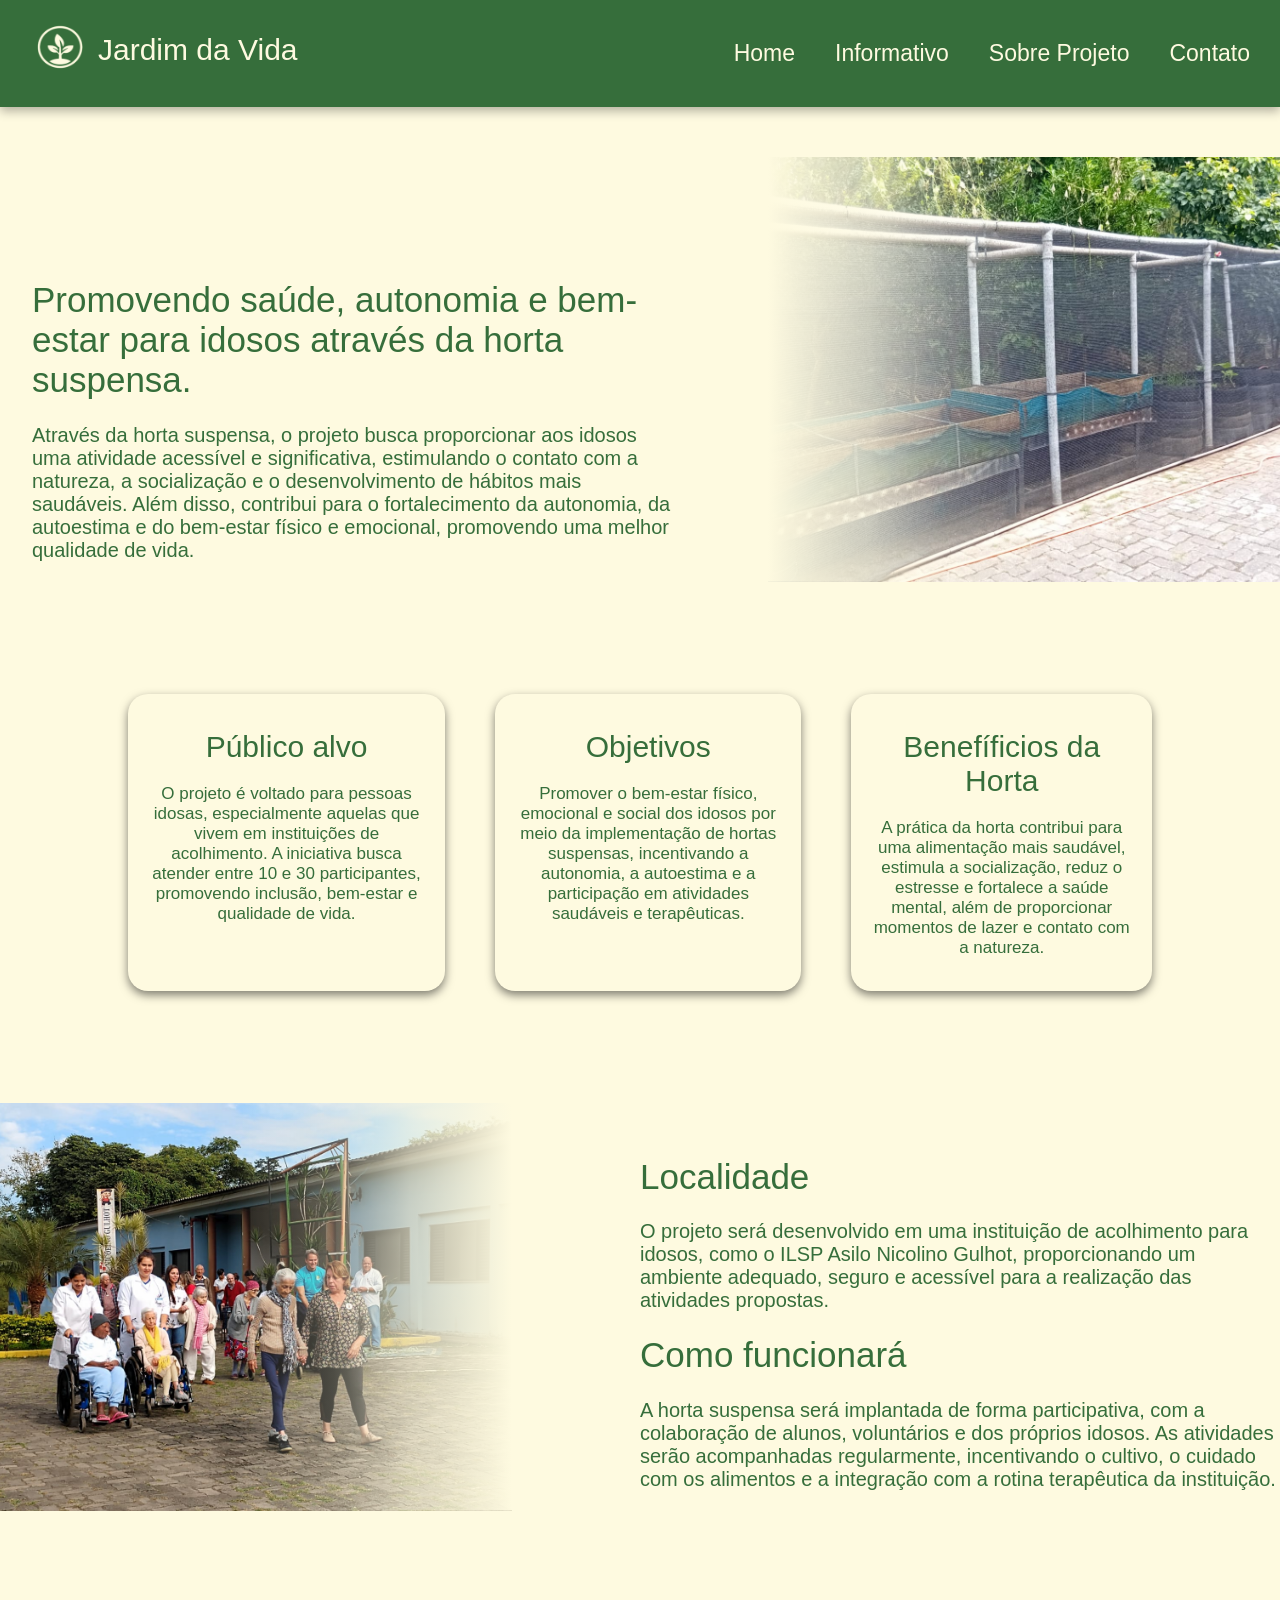
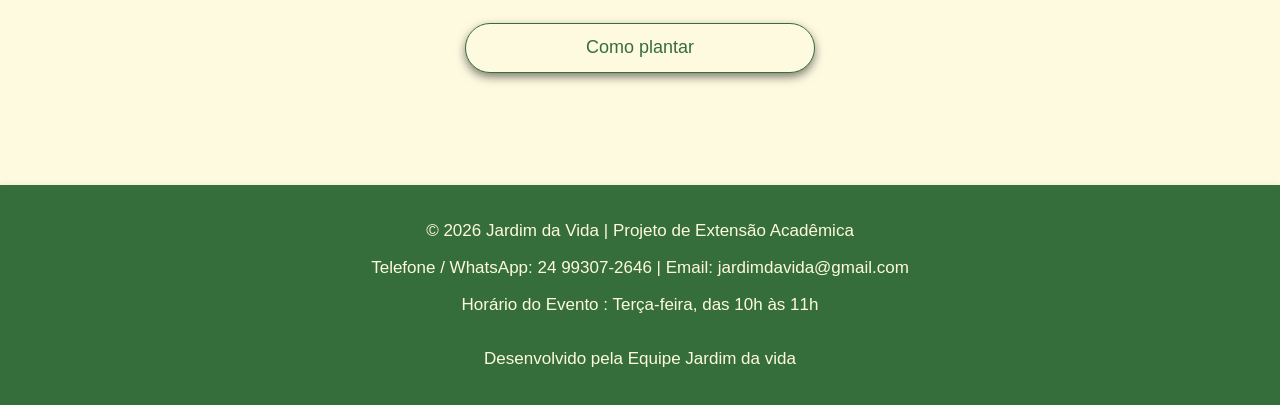
<file: index.html>
<!DOCTYPE html>
<html lang="en">

<head>
    <meta charset="UTF-8">
    <meta name="viewport" content="width=device-width, initial-scale=1.0">
    <link rel="icon" type="image/png" href="image/planta.png">
    <title>Jardim da Vida | Projeto Extensionista</title>
    <link rel="stylesheet" href="global.css" />
</head>

<body>
    <div class="navbar">
        <div class="logo-header">
            <img src="./image/planta.png" width="60px" height="50px">
            <h1>Jardim da Vida</h1>
        </div>
        <nav>
            <ul>
                <li>
                    <a href="index.html">
                        <h3>Home</h3>
                    </a>
                </li>
                <li>
                    <a href='#informativo'>
                        <h3>Informativo</h3>
                    </a>
                </li>
                <li>
                    <a href="sobrenos.html">
                        <h3>Sobre Projeto</h3>
                    </a>
                </li>
                <li>
                    <a href="#contato">
                        <h3>Contato</h3>
                    </a>
                </li>
            </ul>
        </nav>
    </div>

    <main>
        <div class="container-principal">
            <div class="container-left">
                <h1>Promovendo saúde, autonomia e bem-estar para idosos através da horta suspensa.</h1>
                <p>Através da horta suspensa, o projeto busca proporcionar aos idosos uma atividade acessível e
                    significativa, estimulando o contato com a natureza, a socialização e o desenvolvimento de hábitos
                    mais saudáveis. Além disso, contribui para o fortalecimento da autonomia, da autoestima e do
                    bem-estar físico e emocional, promovendo uma melhor qualidade de vida.</p>
            </div>
            <div class="container-right">
            </div>
        </div>

        <div class="balao-informativo">
            <div class="balao1">
                <h1>Público alvo</h1>
                <p>O projeto é voltado para pessoas idosas, especialmente aquelas que vivem em instituições de
                    acolhimento. A iniciativa busca atender entre 10 e 30 participantes, promovendo inclusão, bem-estar
                    e qualidade de vida.</p>
            </div>
            <div class="balao2">
                <h1>Objetivos</h1>
                <p>Promover o bem-estar físico, emocional e social dos idosos por meio da implementação de hortas
                    suspensas, incentivando a autonomia, a autoestima e a participação em atividades saudáveis e
                    terapêuticas.</p>
            </div>
            <div class="balao3">
                <h1>Benefíficios da Horta</h1>
                <p>A prática da horta contribui para uma alimentação mais saudável, estimula a socialização, reduz o
                    estresse e fortalece a saúde mental, além de proporcionar momentos de lazer e contato com a
                    natureza.</p>
            </div>
        </div>

        <div class="container-principal" id="informativo">
            <div class="container-right-local">
            </div>
            <div class="container-left-local">
                <h1>Localidade</h1>
                <p>O projeto será desenvolvido em uma instituição de acolhimento para idosos, como o ILSP Asilo Nicolino
                    Gulhot, proporcionando um ambiente adequado, seguro e acessível para a realização das atividades
                    propostas.</p>
                <h1>Como funcionará</h1>
                <p>A horta suspensa será implantada de forma participativa, com a colaboração de alunos, voluntários e
                    dos
                    próprios idosos. As atividades serão acompanhadas regularmente, incentivando o cultivo, o cuidado
                    com os
                    alimentos e a integração com a rotina terapêutica da instituição.</p>
            </div>
        </div>

        <div class="div-button">
            <a href="comoplantar.html">
                <button>Como plantar</button>
            </a>
        </div>
    </main>

    <footer>
        <div id='contato'>
            <p>© 2026 Jardim da Vida | Projeto de Extensão Acadêmica</p>
            <p>Telefone / WhatsApp: <a href="https://wa.me/55249981122" target="_blank"> 24 99307-2646</a> | <a
                    href="mailto:jardimdavida@gmail.com">Email: jardimdavida@gmail.com</a></p>
            <p>Horário do Evento : Terça-feira, das 10h às 11h</p>
        </div>

        <div>
            <p></p>
            <p>Desenvolvido pela Equipe Jardim da vida</p>
        </div>
    </footer>
</body>

</html>
</file>
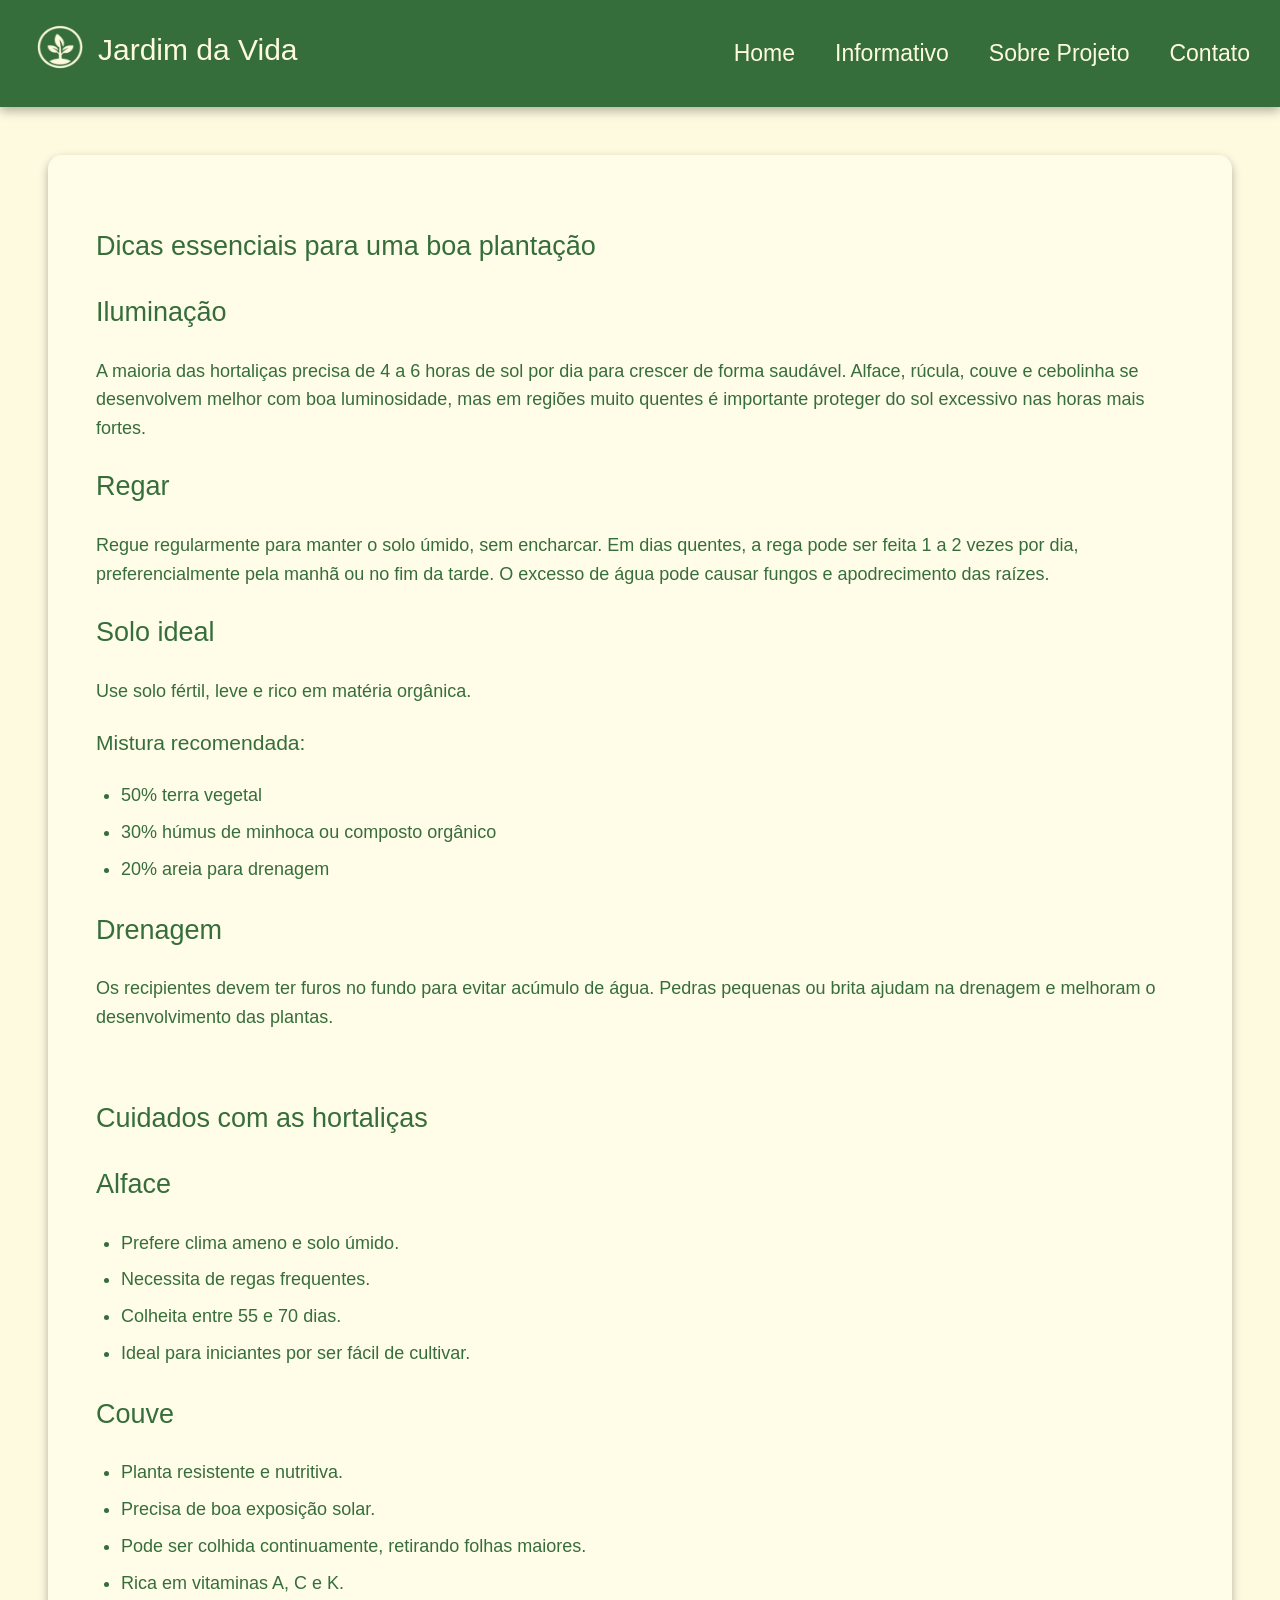
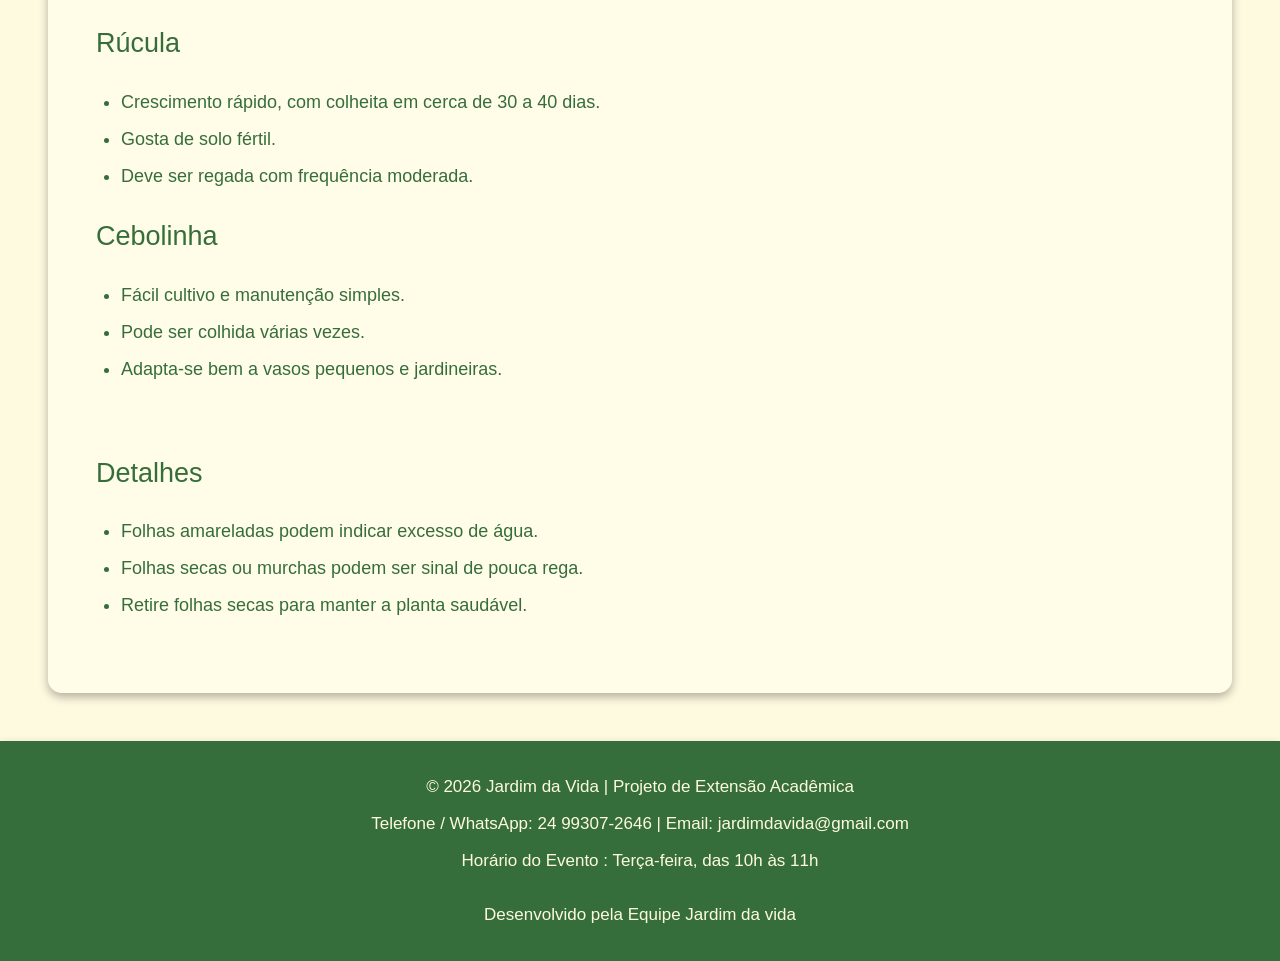
<file: comoplantar.html>
<!DOCTYPE html>
<html lang="en">

<head>
    <meta charset="UTF-8">
    <meta name="viewport" content="width=device-width, initial-scale=1.0">
    <link rel="icon" type="image/png" href="image/planta.png">
    <title>Jardim da Vida | Projeto Extensionista</title>
    <link rel="stylesheet" href="globalcomo.css" />
</head>

<body>
    <div class="navbar">
        <div class="logo-header">
            <img src="./image/planta.png" width="60px" height="50px">
            <h1>Jardim da Vida</h1>
        </div>
        <nav>
            <ul>
                <li>
                    <a href="index.html">
                        <h3>Home</h3>
                    </a>
                </li>
                <li>
                    <a href='#informativo'>
                        <h3>Informativo</h3>
                    </a>
                </li>
                <li>
                    <a href="sobrenos.html">
                        <h3>Sobre Projeto</h3>
                    </a>
                </li>
                <li>
                    <a href="#contato">
                        <h3>Contato</h3>
                    </a>
                </li>
            </ul>
        </nav>
    </div>

    <main>
        <section class="container-cinza">
            <h1 class="title">Dicas essenciais para uma boa plantação</h1>

            <h2>Iluminação</h2>
            <p>
                A maioria das hortaliças precisa de 4 a 6 horas de sol por dia para crescer de forma saudável.
                Alface, rúcula, couve e cebolinha se desenvolvem melhor com boa luminosidade, mas em regiões muito
                quentes é importante proteger do sol excessivo nas horas mais fortes.
            </p>

            <h2>Regar</h2>
            <p>
                Regue regularmente para manter o solo úmido, sem encharcar. Em dias quentes, a rega pode ser feita
                1 a 2 vezes por dia, preferencialmente pela manhã ou no fim da tarde. O excesso de água pode causar
                fungos e apodrecimento das raízes.
            </p>

            <h2>Solo ideal</h2>
            <p>
                Use solo fértil, leve e rico em matéria orgânica.
            </p>

            <h3>Mistura recomendada:</h3>
            <ul class="lista-texto">
                <li>50% terra vegetal</li>
                <li>30% húmus de minhoca ou composto orgânico</li>
                <li>20% areia para drenagem</li>
            </ul>

            <h2>Drenagem</h2>
            <p>
                Os recipientes devem ter furos no fundo para evitar acúmulo de água.
                Pedras pequenas ou brita ajudam na drenagem e melhoram o desenvolvimento das plantas.
            </p>

            <h1 class="title"><br>Cuidados com as hortaliças</h1>

            <h2>Alface</h2>
            <ul class="lista-texto">
                <li>Prefere clima ameno e solo úmido.</li>
                <li>Necessita de regas frequentes.</li>
                <li>Colheita entre 55 e 70 dias.</li>
                <li>Ideal para iniciantes por ser fácil de cultivar.</li>
            </ul>

            <h2>Couve</h2>
            <ul class="lista-texto">
                <li>Planta resistente e nutritiva.</li>
                <li>Precisa de boa exposição solar.</li>
                <li>Pode ser colhida continuamente, retirando folhas maiores.</li>
                <li>Rica em vitaminas A, C e K.</li>
            </ul>

            <h2>Rúcula</h2>
            <ul class="lista-texto">
                <li>Crescimento rápido, com colheita em cerca de 30 a 40 dias.</li>
                <li>Gosta de solo fértil.</li>
                <li>Deve ser regada com frequência moderada.</li>
            </ul>

            <h2>Cebolinha</h2>
            <ul class="lista-texto">
                <li>Fácil cultivo e manutenção simples.</li>
                <li>Pode ser colhida várias vezes.</li>
                <li>Adapta-se bem a vasos pequenos e jardineiras.</li>
            </ul>

            <h1 class="title"><br>Detalhes</h1>
            <ul class="lista-texto">
                <li>Folhas amareladas podem indicar excesso de água.</li>
                <li>Folhas secas ou murchas podem ser sinal de pouca rega.</li>
                <li>Retire folhas secas para manter a planta saudável.</li>
            </ul>

            <!--
            <h1 class="title">Fontes referentes ao site</h1>
            <ul class="lista-texto">
                <li><a href="https://www.embrapa.br/hortalicas" target="_blank">EMBRAPA Hortaliças</a></li>
                <li><a href="https://www.gov.br/agricultura" target="_blank">Ministério da Agricultura</a></li>
                <li><a href="https://www.sebrae.com.br" target="_blank">Sebrae — Hortas urbanas</a></li>
            </ul>
            -->
        </section>
    </main>
    <footer>
        <div id='contato'>
            <p>© 2026 Jardim da Vida | Projeto de Extensão Acadêmica</p>
            <p>Telefone / WhatsApp: <a href="https://wa.me/55249981122" target="_blank"> 24 99307-2646</a> | <a
                    href="mailto:jardimdavida@gmail.com">Email: jardimdavida@gmail.com</a></p>
            <p>Horário do Evento : Terça-feira, das 10h às 11h</p>
        </div>

        <div>
            <p></p>
            <p>Desenvolvido pela Equipe Jardim da vida</p>
        </div>
    </footer>
</body>

</html>
</file>
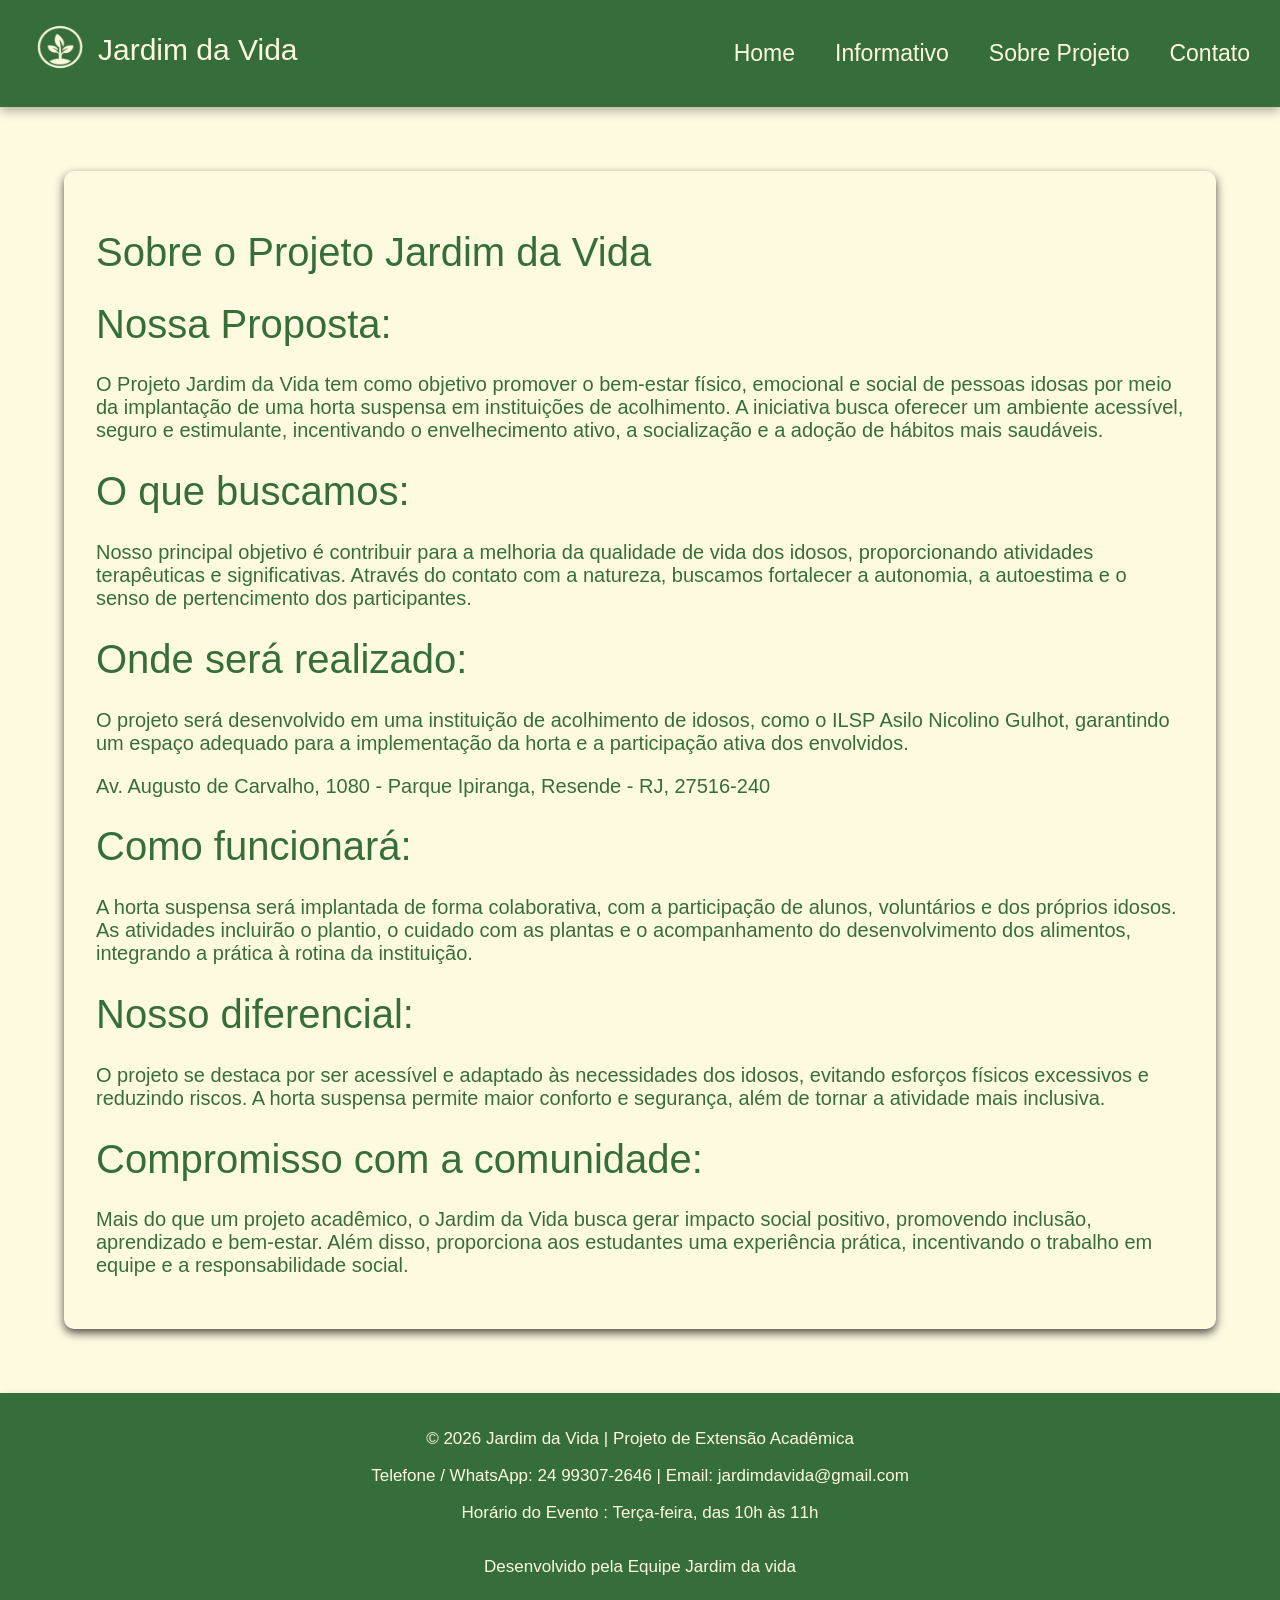
<file: sobrenos.html>
<!DOCTYPE html>
<html lang="en">
<head>
    <meta charset="UTF-8">
    <meta name="viewport" content="width=device-width, initial-scale=1.0">
    <link rel="icon" type="image/png" href="image/planta.png">
    <title>Jardim da Vida | Projeto Extensionista</title>
    <link rel="stylesheet" href="globalsobre.css" />
</head>
<body>
    <div class="navbar">
            <div class="logo-header">
                <img src="./image/planta.png" width="60px" height="50px">
                <h1>Jardim da Vida</h1>
            </div>
            <nav>
                <ul>
                    <li>
                        <a href="index.html">
                            <h3>Home</h3>
                        </a>
                    </li>
                    <li>
                        <a href='index.html#informativo'><h3>Informativo</h3></a>
                        </a>
                    </li>
                    <li>
                        <a href="sobrenos.html">
                            <h3>Sobre Projeto</h3>
                        </a>
                    </li>
                    <li>
                        <a href="#contato">
                            <h3>Contato</h3>
                        </a>
                    </li>
                </ul>
            </nav>
    </div>

    <main>
        <div class="container-cinza">
            <div class="conteiner-sobre">
                <h1 class="title">Sobre o Projeto Jardim da Vida</h1>
                <h1>Nossa Proposta:</h1>
                <p>O Projeto Jardim da Vida tem como objetivo promover o bem-estar físico, emocional e social de pessoas idosas por meio da implantação de uma horta suspensa em instituições de acolhimento. A iniciativa busca oferecer um ambiente acessível, seguro e estimulante, incentivando o envelhecimento ativo, a socialização e a adoção de hábitos mais saudáveis.</p>

                <h1>O que buscamos:</h1>
                <p>Nosso principal objetivo é contribuir para a melhoria da qualidade de vida dos idosos, proporcionando atividades terapêuticas e significativas. Através do contato com a natureza, buscamos fortalecer a autonomia, a autoestima e o senso de pertencimento dos participantes.</p>

                <h1>Onde será realizado:</h1>
                <p>O projeto será desenvolvido em uma instituição de acolhimento de idosos, como o ILSP Asilo Nicolino Gulhot, garantindo um espaço adequado para a implementação da horta e a participação ativa dos envolvidos.</p>
                <p>Av. Augusto de Carvalho, 1080 - Parque Ipiranga, Resende - RJ, 27516-240</p>

                <h1>Como funcionará:</h1>
                <p>A horta suspensa será implantada de forma colaborativa, com a participação de alunos, voluntários e dos próprios idosos. As atividades incluirão o plantio, o cuidado com as plantas e o acompanhamento do desenvolvimento dos alimentos, integrando a prática à rotina da instituição.</p>

                <h1>Nosso diferencial:</h1>
                <p>O projeto se destaca por ser acessível e adaptado às necessidades dos idosos, evitando esforços físicos excessivos e reduzindo riscos. A horta suspensa permite maior conforto e segurança, além de tornar a atividade mais inclusiva.</p>
                
                <h1>Compromisso com a comunidade:</h1>
                <p>Mais do que um projeto acadêmico, o Jardim da Vida busca gerar impacto social positivo, promovendo inclusão, aprendizado e bem-estar. Além disso, proporciona aos estudantes uma experiência prática, incentivando o trabalho em equipe e a responsabilidade social.</p>

            </div>   
        </div>     
    </main>

    <footer>
        <div id='contato'>
            <p>© 2026 Jardim da Vida | Projeto de Extensão Acadêmica</p>
            <p>Telefone / WhatsApp: <a href="https://wa.me/55249981122" target="_blank"> 24 99307-2646</a> | <a
                    href="mailto:jardimdavida@gmail.com">Email: jardimdavida@gmail.com</a></p>
            <p>Horário do Evento : Terça-feira, das 10h às 11h</p>
        </div>

        <div>
            <p></p>
            <p>Desenvolvido pela Equipe Jardim da vida</p>
        </div>
    </footer>
</body>
</html>
</file>
<file: global.css>
body {
    background-color: #fefae0;
    margin: 0;
    padding: 0;
    min-height: 100vh;
    font-family: Arial, Helvetica, sans-serif;
}

.navbar {
    display: flex;
    justify-content: space-between;
    margin: auto;
    background-color: rgb(54, 110, 59);
    padding: 1px 30px;
    box-shadow: 0 4px 10px rgba(0, 0, 0, 0.3);
}

.navbar h1 {
    margin-top: 2rem;
    font-size: 30px;
    font-weight: 100;
    color: #fefae0;
}

.navbar h3 {
    font-size: 23px;
    font-weight: 100;
}

.logo-header {
    display: flex;
}

img[src="./image/planta.png"] {
    margin-top: 1.3rem;
    margin-right: 0.5rem;
}

ul {
    list-style-type: none;
    display: flex;
    gap: 40px;
}

li {
    transition: all 0.2s;
    font-weight: bold;
}

li:hover {
    transform: translateY(-3px);
}

a {
    text-decoration: none;
    color: #fefae0;
}

.div-button {
    text-align: center;
}

button {
    background-color: #fefae0;
    width: 350px;
    height: 50px;
    color: rgb(54, 110, 59);
    box-shadow: 0 4px 10px rgba(0, 0, 0, 0.5);
    border-radius: 100px;
    border: 1px solid rgb(54, 110, 59);
    cursor: pointer;
    font-size: 18px;
    transition: 0.2s;
}

button:hover {
    transform: translateY(-3px);
    border: 1px solid rgb(54, 110, 59);
    background-color: rgb(54, 110, 59);
    color: #fefae0;
}

.container-principal {
    display: flex;
    justify-content: space-between;
    margin-top: 50px;
    margin-bottom: 7rem;
}

.container-right {
    background: linear-gradient(
        to right,
        #fefae0 0%,          /* cor do fundo do lado do texto */
        rgba(254,250,224,0.7) 20%,
        rgba(254,250,224,0.3) 35%,
        rgba(254,250,224,0) 55%
    ),
    url("image/horta.jpeg");

    background-size: cover;
    background-position: center;
    background-repeat: no-repeat;
    align-items: center;
    width: 40%;
    min-height: 400px;
}

.container-right-local {
    background: linear-gradient(
        to left,
        #fefae0 0%,          /* cor do fundo do lado do texto */
        rgba(254,250,224,0.7) 20%,
        rgba(254,250,224,0.3) 35%,
        rgba(254,250,224,0) 55%
    ),
    url("image/asilo.jpg");
    background-size: cover;
    background-position: center;
    background-repeat: no-repeat;
    align-items: center;
    width: 40%;
    min-height: 400px;
}

.container-left h1 {
    font-weight: 100;
    font-size: 35px;
}

.container-left p {
    font-weight: 100;
    font-size: 20px;
}

.container-left {
    padding-left: 2rem;
    padding-top: 100px;
    width: 50%;
    align-items: center;
    color: rgb(54, 110, 59);
}

.container-left-local h1 {
    font-weight: 100;
    font-size: 35px;
}

.container-left-local p {
    font-weight: 100;
    font-size: 20px;
}

.container-left-local {
    padding-left: 2rem;
    padding-top: 30px;
    width: 50%;
    align-items: center;
    color: rgb(54, 110, 59);;
}

.balao-informativo {
    display: flex;
    gap: 50px;
    width: 80%;
    margin: 50px auto;
    color: rgb(0, 0, 0);
    margin-bottom: 7rem;
}

.balao1, .balao2, .balao3 {
    font-weight: 100;
    border-radius: 20px;
    padding: 1rem;
    text-align: center;
    min-height: 200px;
    box-shadow: 0 4px 10px rgba(0, 0, 0, 0.5);
    color: rgb(54, 110, 59);
    cursor: pointer;
    transition: all 0.2s;
}

.balao1, .balao2, .balao3 p {
    font-size: 17px;
}

.balao1 h1, .balao2 h1, .balao3 h1 {
    font-weight: 100;
    font-size: 30px;
}

.balao1:hover, .balao2:hover, .balao3:hover {
    transform: translateY(-5px);
}

footer {
    background-color: rgb(54, 110, 59);
    min-height: 220px;
    display: flex;
    flex-direction: column;
    margin-top: auto;
    text-align: center;
    color: #fefae0;
    justify-content: center;
    box-shadow: 0 4px 10px rgba(0, 0, 0, 0.2);
    font-size: 17px;
}

html {
    scroll-behavior: smooth;
    /* Ao clicar no compre já a rolagem é lenta */
}

main {
    margin-bottom: 7rem;
}

/* RESPONSIVO */
@media (max-width: 900px) {
    .navbar {
        flex-direction: column;
        gap: 20px;
        padding: 20px;
    }

    ul {
        flex-direction: column;
        text-align: center;
        gap: 15px;
    }

    .container-principal {
        flex-direction: column;
        margin: 40px auto;
    }

    .container-left,
    .container-left-local,
    .container-right,
    .container-right-local {
        width: 100%;
    }

    .container-left h1,
    .container-left-local h1 {
        font-size: 30px;
    }

    .balao-informativo {
        flex-direction: column;
        width: 90%;
    }
}
</file>
<file: globalcomo.css>
body {
    background-color: #fefae0;
    margin: 0;
    padding: 0;
    min-height: 100vh;
    font-family: Arial, Helvetica, sans-serif;
}

.navbar {
    display: flex;
    justify-content: space-between;
    margin: auto;
    background-color: rgb(54, 110, 59);
    padding: 1px 30px;
    box-shadow: 0 4px 10px rgba(0, 0, 0, 0.3);
}

.navbar h1 {
    margin-top: 2rem;
    font-size: 30px;
    font-weight: 100;
    color: #fefae0;
}

.navbar h3 {
    font-size: 23px;
    font-weight: 100;
}

.logo-header {
    display: flex;
}

img[src="./image/planta.png"] {
    margin-top: 1.3rem;
    margin-right: 0.5rem;
}

ul {
    list-style-type: none;
    display: flex;
    gap: 40px;
}

li {
    transition: all 0.2s;
    font-weight: bold;
    cursor: pointer;
}

li:hover {
    transform: translateY(-3px);
}

a {
    text-decoration: none;
    color: #fefae0;
}

.container-cinza {
    margin: 3rem;
    padding: 3rem;
    border-radius: 14px;
    box-shadow: 0 4px 10px rgba(0, 0, 0, 0.30);
    color: rgb(54, 110, 59);
    background-color: rgba(255, 255, 255, 0.25);
    line-height: 1.6;
    font-size: 18px;
}

.lista-texto {
    display: block;
    list-style-type: disc;
    padding-left: 25px;
    margin-bottom: 25px;
}

.lista-texto li {
    margin-bottom: 8px;
    line-height: 1.6;
}

h1 {
    font-weight: 500;
}

h2 {
    font-weight: 400;
}

h3 {
    font-weight: 400;
}

li {
    font-weight: 400;
}

footer {
    background-color: rgb(54, 110, 59);
    min-height: 220px;
    display: flex;
    flex-direction: column;
    margin-top: auto;
    text-align: center;
    color: #fefae0;
    justify-content: center;
    box-shadow: 0 4px 10px rgba(0, 0, 0, 0.2);
    font-size: 17px;
}

html {
    scroll-behavior: smooth;
    /* Ao clicar no compre já a rolagem é lenta */
}
</file>
<file: globalsobre.css>
body {
    background-color: #fefae0;
    margin: 0;
    padding: 0;
    min-height: 100vh;
    font-family: Arial, Helvetica, sans-serif;
}

.navbar {
    display: flex;
    justify-content: space-between;
    margin: auto;
    background-color: rgb(54, 110, 59);
    padding: 1px 30px;
    box-shadow: 0 4px 10px rgba(0, 0, 0, 0.3);
}

.navbar h1 {
    margin-top: 2rem;
    font-size: 30px;
    font-weight: 100;
    color: #fefae0;
}

.navbar h3 {
    font-size: 23px;
    font-weight: 100;
}

.logo-header {
    display: flex;
}

img[src="./image/planta.png"] {
    margin-top: 1.3rem;
    margin-right: 0.5rem;
}

ul {
    list-style-type: none;
    display: flex;
    gap: 40px;
}

li:hover {
    transform: translateY(-3px);
    transition: all 0.2s;
    font-weight: bold;
}

a {
    text-decoration: none;
    color: #fefae0;
}

.container-cinza {
    padding: 2rem;
    border-radius: 10px;
    box-shadow: 0 4px 10px rgba(0, 0, 0, 0.7);
    color: rgb(54, 110, 59);
}

main {
    padding: 4rem;
    font-size: 20px;
}

main h1 {
    font-weight: 300;
}

main h3 {
    font-weight: 500;
}

footer {
    background-color: rgb(54, 110, 59);
    min-height: 220px;
    display: flex;
    flex-direction: column;
    margin-top: auto;
    text-align: center;
    color: #fefae0;
    justify-content: center;
    box-shadow: 0 4px 10px rgba(0, 0, 0, 0.2);
    font-size: 17px;
}

html {
    scroll-behavior: smooth;
    /* Ao clicar no compre já a rolagem é lenta */
}
</file>
